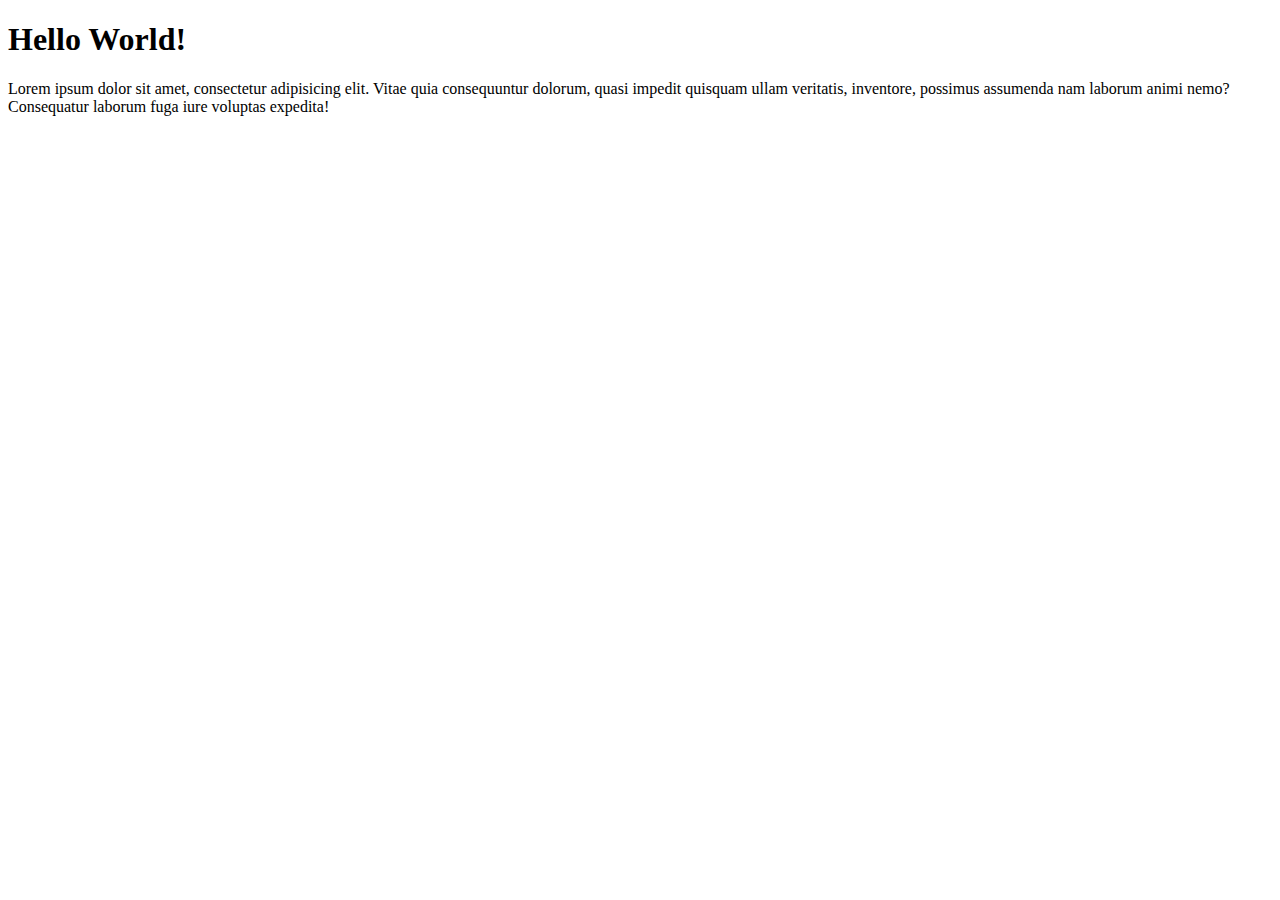
<file: block-BHaaac/index.html>
<!DOCTYPE html>
<html lang="en">
  <head>
    <meta charset="UTF-8" />
    <title>Block 3 Exercise - HTML, CSS</title>
  </head>
  <body>
    <h1>Hello World!</h1>
    <p>
      Lorem ipsum dolor sit amet, consectetur adipisicing elit. Vitae quia
      consequuntur dolorum, quasi impedit quisquam ullam veritatis, inventore,
      possimus assumenda nam laborum animi nemo? Consequatur laborum fuga iure
      voluptas expedita!
    </p>
  </body>
</html>
</file>
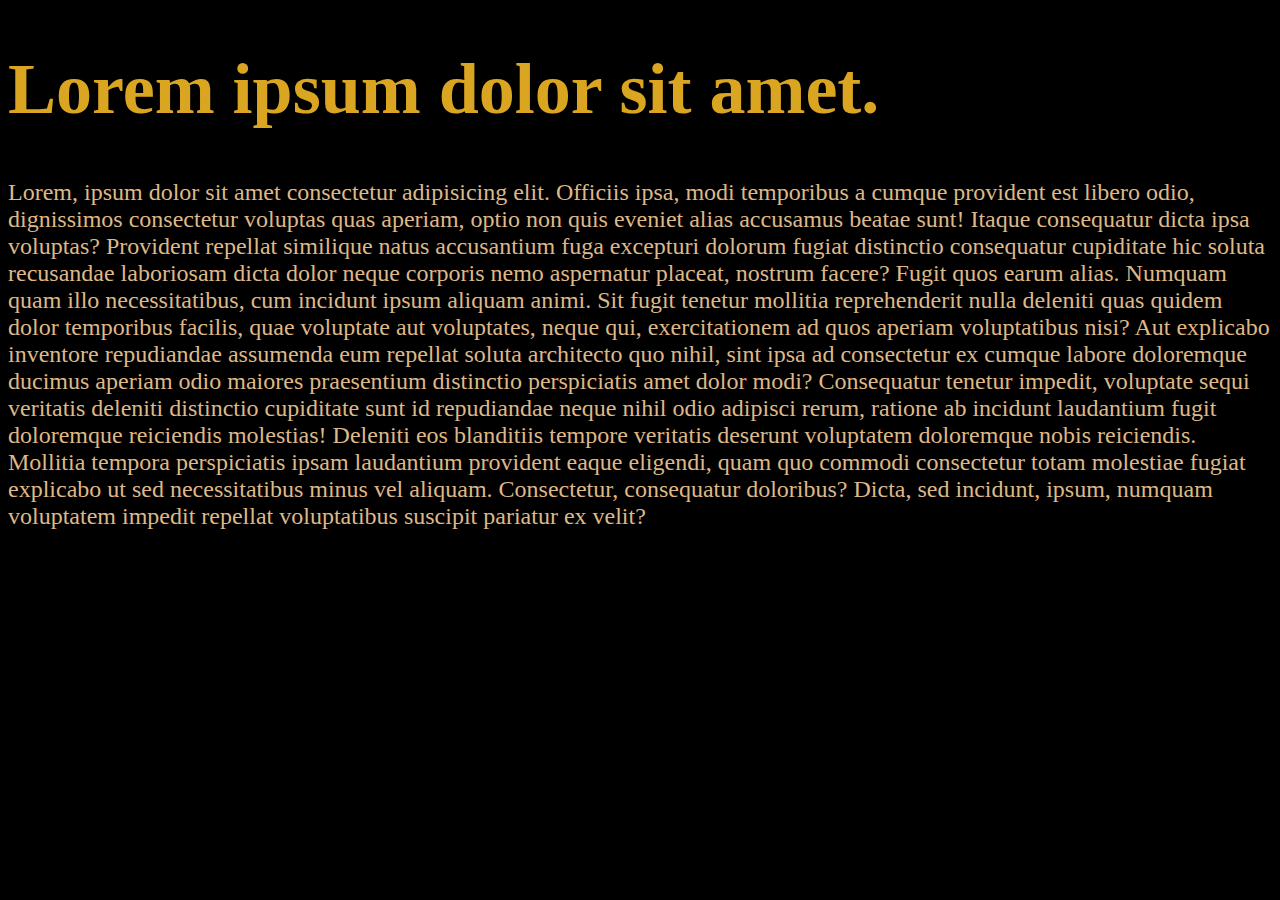
<file: block-BHaaaf/index.html>
<!DOCTYPE html>
<html>
  <head>
    <meta charset="UTF-8" />
    <title>First Styled Webpage</title>
    <link rel="stylesheet" href="./style.css" />
  </head>
  <body>
    <h1 id="title">Lorem ipsum dolor sit amet.</h1>
    <p class="description">
      Lorem, ipsum dolor sit amet consectetur adipisicing elit. Officiis ipsa,
      modi temporibus a cumque provident est libero odio, dignissimos
      consectetur voluptas quas aperiam, optio non quis eveniet alias accusamus
      beatae sunt! Itaque consequatur dicta ipsa voluptas? Provident repellat
      similique natus accusantium fuga excepturi dolorum fugiat distinctio
      consequatur cupiditate hic soluta recusandae laboriosam dicta dolor neque
      corporis nemo aspernatur placeat, nostrum facere? Fugit quos earum alias.
      Numquam quam illo necessitatibus, cum incidunt ipsum aliquam animi. Sit
      fugit tenetur mollitia reprehenderit nulla deleniti quas quidem dolor
      temporibus facilis, quae voluptate aut voluptates, neque qui,
      exercitationem ad quos aperiam voluptatibus nisi? Aut explicabo inventore
      repudiandae assumenda eum repellat soluta architecto quo nihil, sint ipsa
      ad consectetur ex cumque labore doloremque ducimus aperiam odio maiores
      praesentium distinctio perspiciatis amet dolor modi? Consequatur tenetur
      impedit, voluptate sequi veritatis deleniti distinctio cupiditate sunt id
      repudiandae neque nihil odio adipisci rerum, ratione ab incidunt
      laudantium fugit doloremque reiciendis molestias! Deleniti eos blanditiis
      tempore veritatis deserunt voluptatem doloremque nobis reiciendis.
      Mollitia tempora perspiciatis ipsam laudantium provident eaque eligendi,
      quam quo commodi consectetur totam molestiae fugiat explicabo ut sed
      necessitatibus minus vel aliquam. Consectetur, consequatur doloribus?
      Dicta, sed incidunt, ipsum, numquam voluptatem impedit repellat
      voluptatibus suscipit pariatur ex velit?
    </p>
  </body>
</html>
</file>
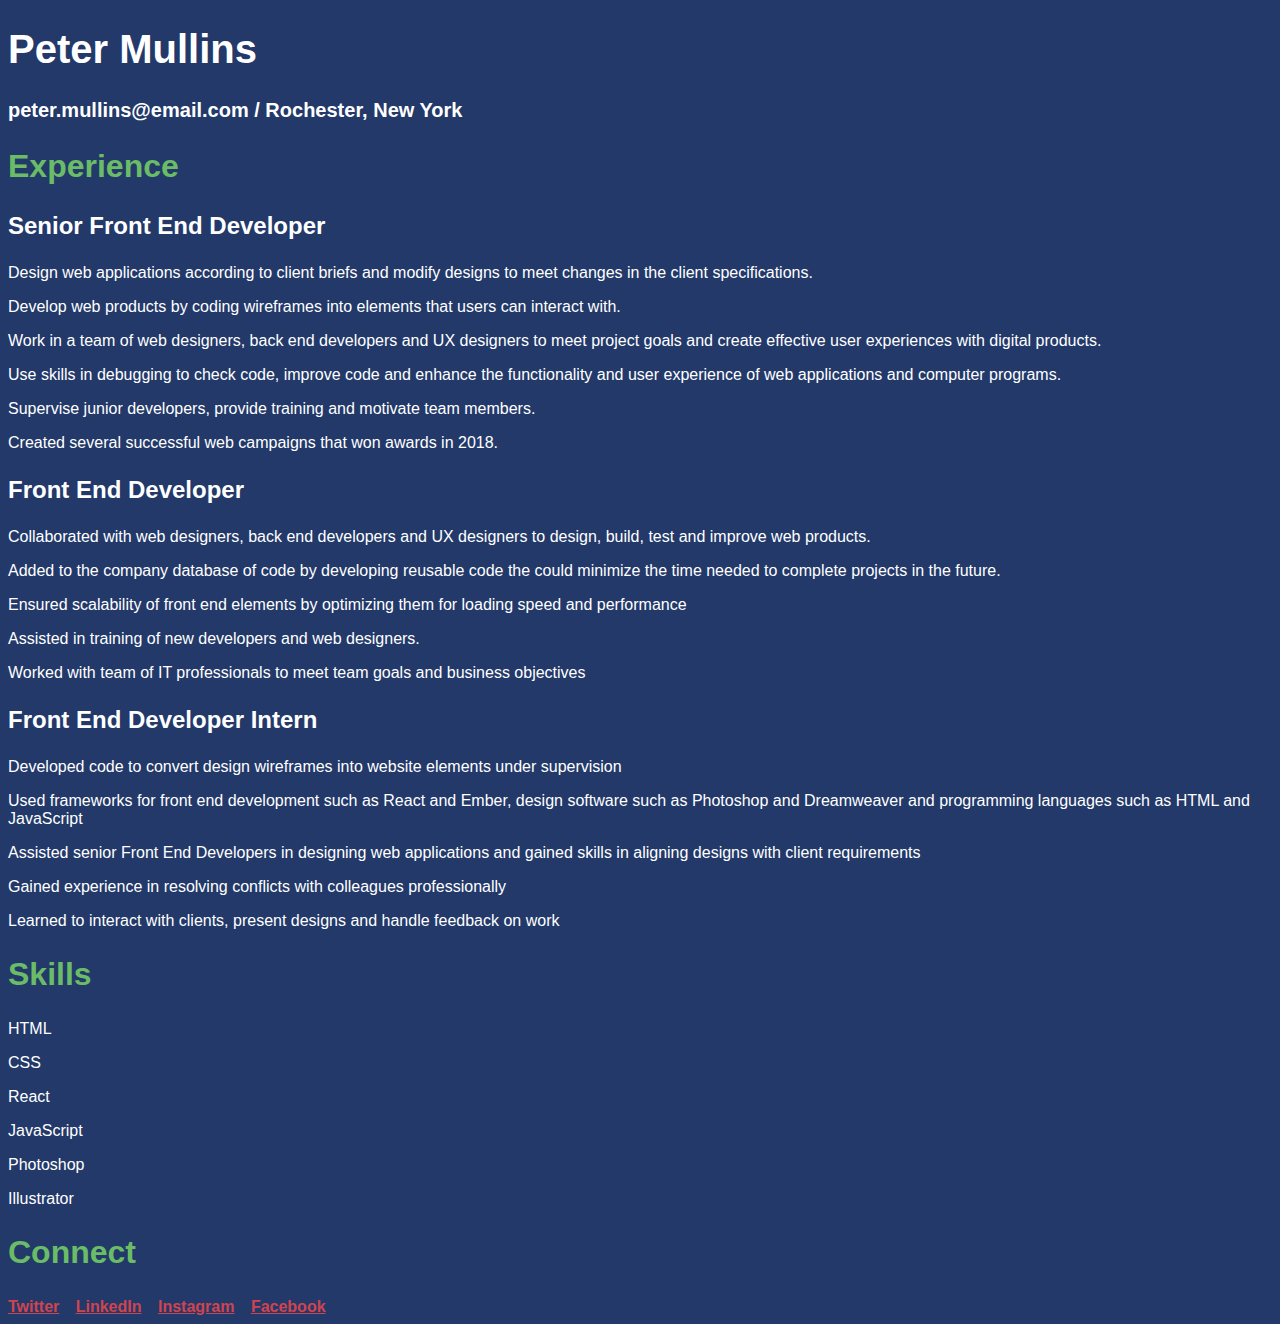
<file: block-BHaaag/index.html>
<!DOCTYPE html>
<html>
  <head>
    <meta charset="UTF-8" />
    <title>Web Resume</title>
    <link rel="stylesheet" href="./style.css" />
  </head>
  <body>
    <h1>Peter Mullins</h1>
    <address>
      <strong> peter.mullins@email.com / Rochester, New York </strong>
    </address>

    <h2>Experience</h2>
    <h3>Senior Front End Developer</h3>
    <p>
      Design web applications according to client briefs and modify designs to
      meet changes in the client specifications.
    </p>
    <p>
      Develop web products by coding wireframes into elements that users can
      interact with.
    </p>
    <p>
      Work in a team of web designers, back end developers and UX designers to
      meet project goals and create effective user experiences with digital
      products.
    </p>
    <p>
      Use skills in debugging to check code, improve code and enhance the
      functionality and user experience of web applications and computer
      programs.
    </p>
    <p>
      Supervise junior developers, provide training and motivate team members.
    </p>
    <p>Created several successful web campaigns that won awards in 2018.</p>
    <h3>Front End Developer</h3>
    <p>
      Collaborated with web designers, back end developers and UX designers to
      design, build, test and improve web products.
    </p>
    <p>
      Added to the company database of code by developing reusable code the
      could minimize the time needed to complete projects in the future.
    </p>
    <p>
      Ensured scalability of front end elements by optimizing them for loading
      speed and performance
    </p>
    <p>Assisted in training of new developers and web designers.</p>
    <p>
      Worked with team of IT professionals to meet team goals and business
      objectives
    </p>
    <h3>Front End Developer Intern</h3>
    <p>
      Developed code to convert design wireframes into website elements under
      supervision
    </p>
    <p>
      Used frameworks for front end development such as React and Ember, design
      software such as Photoshop and Dreamweaver and programming languages such
      as HTML and JavaScript
    </p>
    <p>
      Assisted senior Front End Developers in designing web applications and
      gained skills in aligning designs with client requirements
    </p>
    <p>
      Gained experience in resolving conflicts with colleagues professionally
    </p>
    <p>
      Learned to interact with clients, present designs and handle feedback on
      work
    </p>
    <h2>Skills</h2>
    <p>HTML</p>
    <p>CSS</p>
    <p>React</p>
    <p>JavaScript</p>
    <p>Photoshop</p>
    <p>Illustrator</p>
    <h2>Connect</h2>
    <a class="social-profile-link" href="#"><strong>Twitter</strong></a>
    <a class="social-profile-link" href="#"><strong>LinkedIn</strong></a>
    <a class="social-profile-link" href="#"><strong>Instagram</strong></a>
    <a class="social-profile-link" href="#"><strong>Facebook</strong></a>
  </body>
</html>
</file>
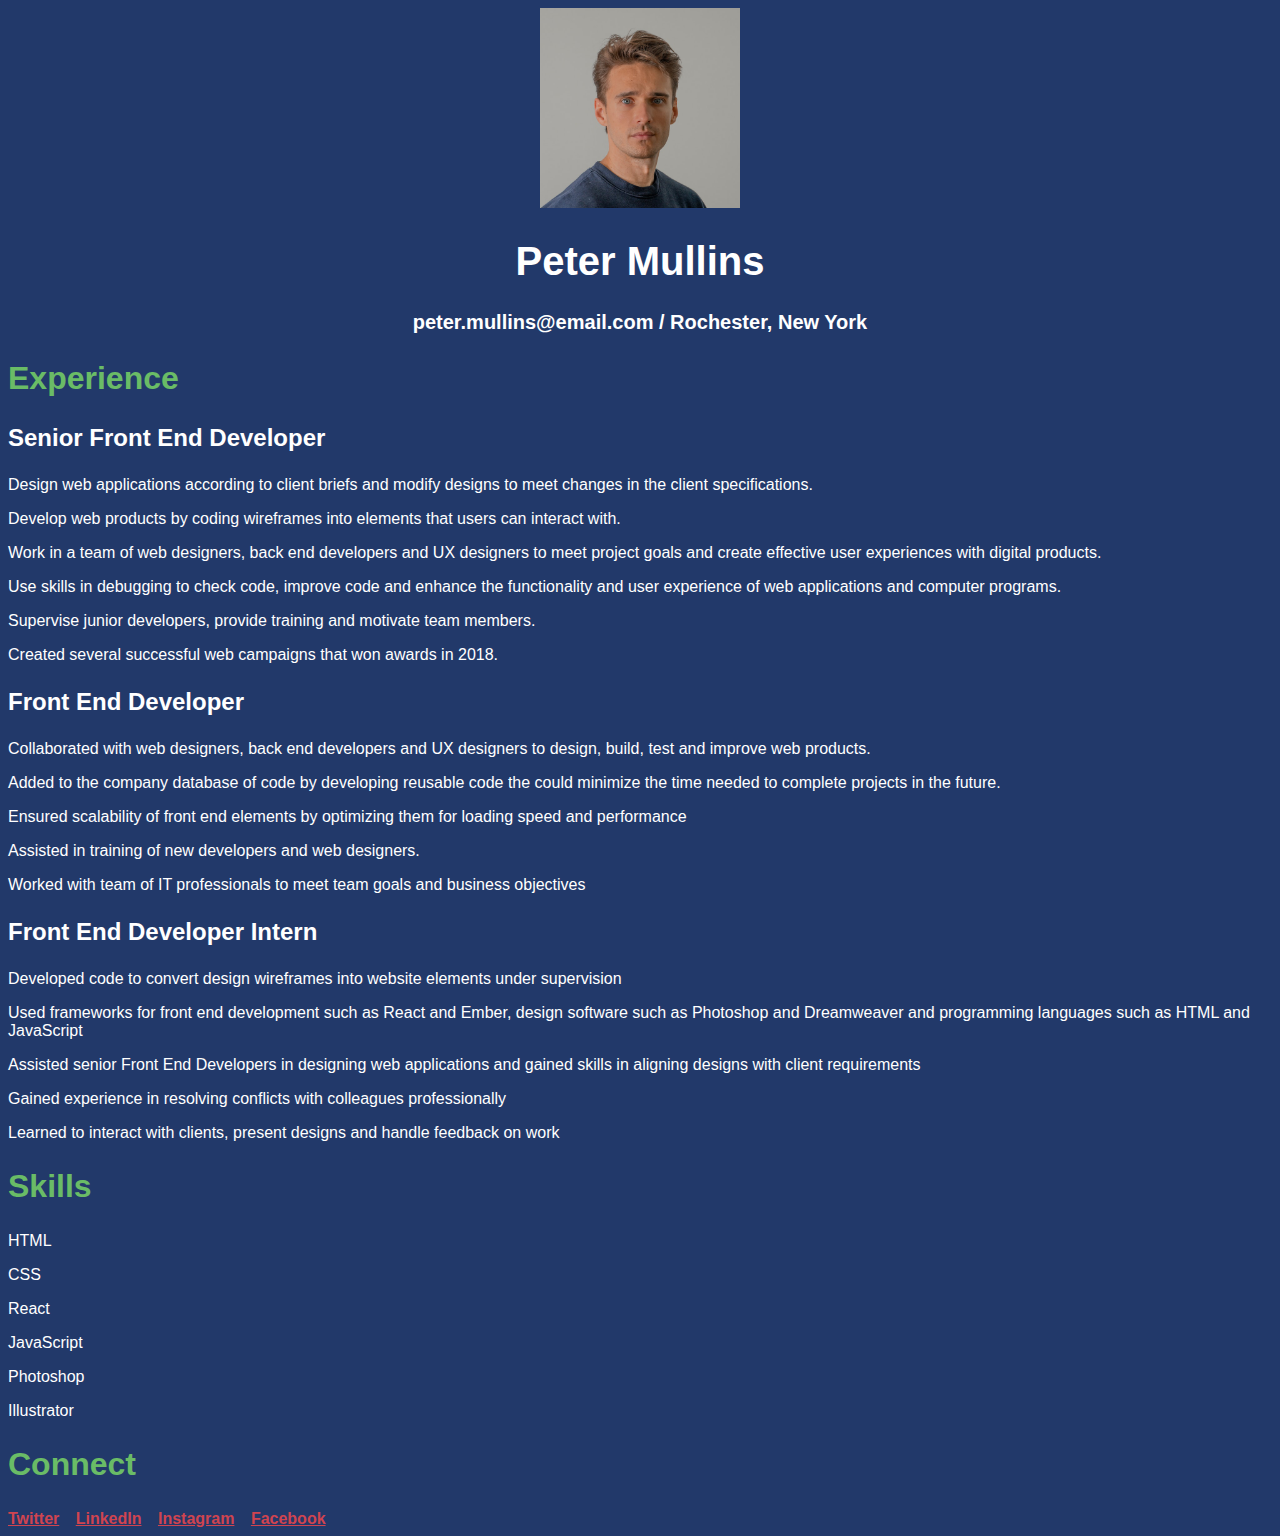
<file: block-BHaaai/index.html>
<!DOCTYPE html>
<html>
  <head>
    <meta charset="UTF-8" />
    <title>Web Resume with Profile Picture</title>
    <link rel="stylesheet" href="./style.css" />
  </head>
  <body>
    <header>
      <img src="./profile.jpg" alt="profile picture of peter mullins" />
      <h1>Peter Mullins</h1>
      <address>
        <strong> peter.mullins@email.com / Rochester, New York </strong>
      </address>
    </header>
    <section>
      <h2>Experience</h2>
      <h3>Senior Front End Developer</h3>
      <p>
        Design web applications according to client briefs and modify designs to
        meet changes in the client specifications.
      </p>
      <p>
        Develop web products by coding wireframes into elements that users can
        interact with.
      </p>
      <p>
        Work in a team of web designers, back end developers and UX designers to
        meet project goals and create effective user experiences with digital
        products.
      </p>
      <p>
        Use skills in debugging to check code, improve code and enhance the
        functionality and user experience of web applications and computer
        programs.
      </p>
      <p>
        Supervise junior developers, provide training and motivate team members.
      </p>
      <p>Created several successful web campaigns that won awards in 2018.</p>
      <h3>Front End Developer</h3>
      <p>
        Collaborated with web designers, back end developers and UX designers to
        design, build, test and improve web products.
      </p>
      <p>
        Added to the company database of code by developing reusable code the
        could minimize the time needed to complete projects in the future.
      </p>
      <p>
        Ensured scalability of front end elements by optimizing them for loading
        speed and performance
      </p>
      <p>Assisted in training of new developers and web designers.</p>
      <p>
        Worked with team of IT professionals to meet team goals and business
        objectives
      </p>
      <h3>Front End Developer Intern</h3>
      <p>
        Developed code to convert design wireframes into website elements under
        supervision
      </p>
      <p>
        Used frameworks for front end development such as React and Ember,
        design software such as Photoshop and Dreamweaver and programming
        languages such as HTML and JavaScript
      </p>
      <p>
        Assisted senior Front End Developers in designing web applications and
        gained skills in aligning designs with client requirements
      </p>
      <p>
        Gained experience in resolving conflicts with colleagues professionally
      </p>
      <p>
        Learned to interact with clients, present designs and handle feedback on
        work
      </p>
    </section>
    <section>
      <h2>Skills</h2>
      <p>HTML</p>
      <p>CSS</p>
      <p>React</p>
      <p>JavaScript</p>
      <p>Photoshop</p>
      <p>Illustrator</p>
    </section>
    <section>
      <h2>Connect</h2>
      <a class="social-profile-link" href="#"><strong>Twitter</strong></a>
      <a class="social-profile-link" href="#"><strong>LinkedIn</strong></a>
      <a class="social-profile-link" href="#"><strong>Instagram</strong></a>
      <a class="social-profile-link" href="#"><strong>Facebook</strong></a>
    </section>
  </body>
</html>
</file>
<file: block-BHaaaf/style.css>
body {
  background-color: black;
}

#title {
  color: goldenrod;
  font-size: 72px;
}

.description {
  color: burlywood;
  font-size: 24px;
}
</file>
<file: block-BHaaag/style.css>
body {
  background-color: #22396a;
  color: #fff;
  font-family: sans-serif;
  font-size: 16px;
}

h1 {
  font-size: 40px;
}

h2 {
  color: #6abc66;
  font-size: 32px;
}

h3 {
  font-size: 24px;
}

address {
  font-size: 20px;
  font-style: normal;
}

.social-profile-link {
  color: #d04450;
  margin-right: 12px;
}
</file>
<file: block-BHaaai/style.css>
body {
  background-color: #22396a;
  color: #fff;
  font-family: sans-serif;
  font-size: 16px;
}

img {
  width: 200px;
  height: 200px;
}

h1 {
  font-size: 40px;
}

header {
  text-align: center;
}

h2 {
  color: #6abc66;
  font-size: 32px;
}

h3 {
  font-size: 24px;
}

address {
  font-size: 20px;
  font-style: normal;
}

.social-profile-link {
  color: #d04450;
  margin-right: 12px;
}
</file>
